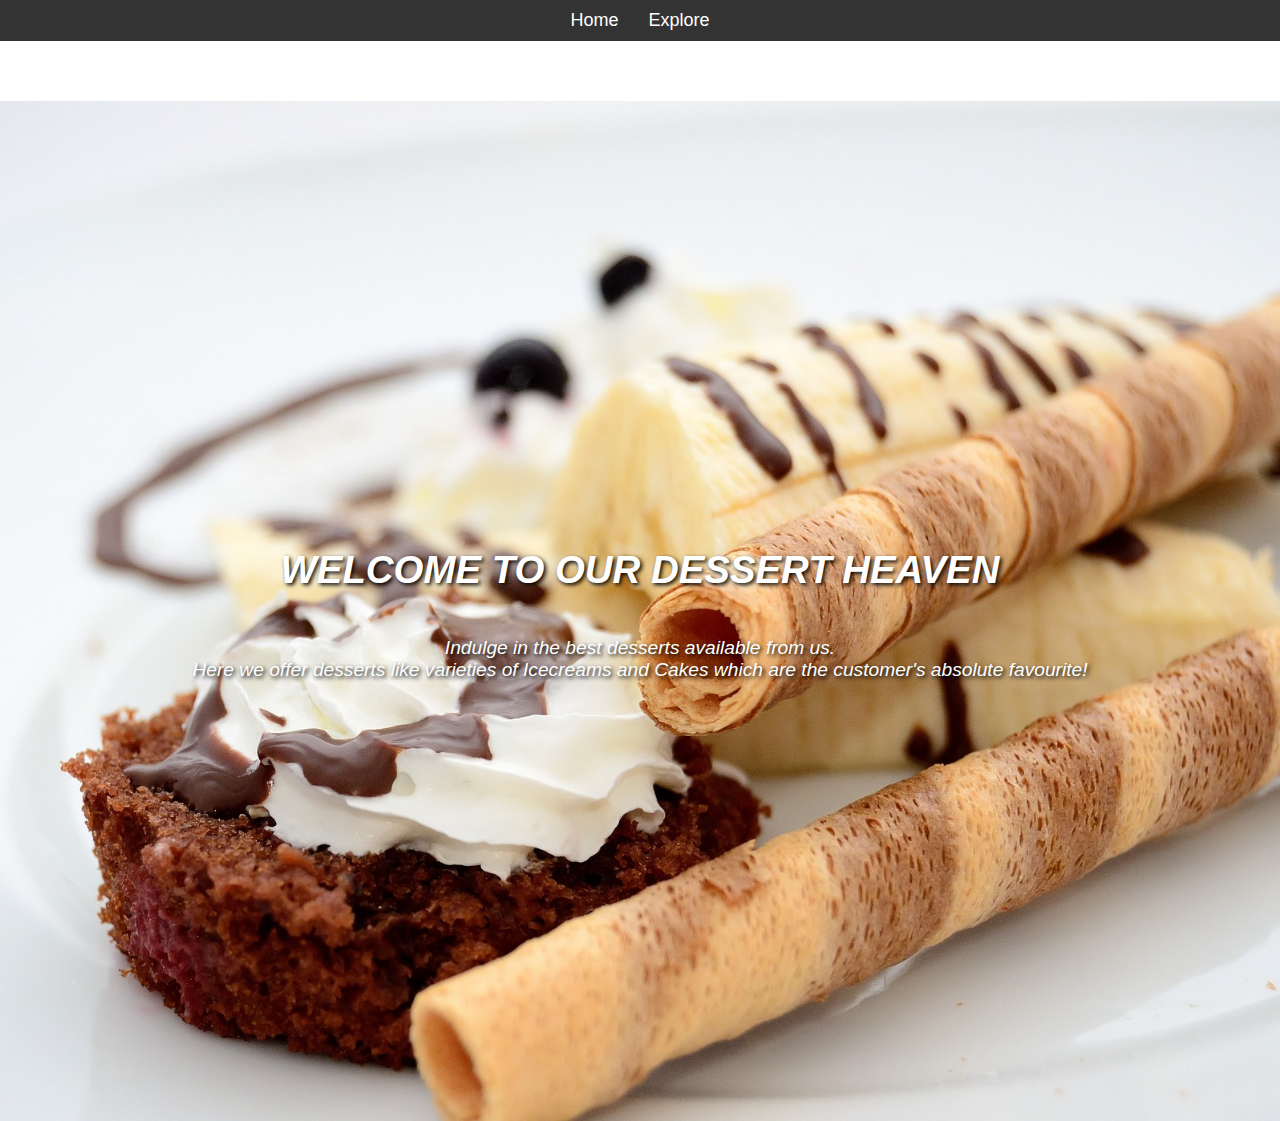
<file: index.html>
<!DOCTYPE html>
<html lang="en">
<head>
    <meta charset="UTF-8">
    <meta name="viewport" content="width=device-width, initial-scale=1.0">
    <title>Dessert Heaven</title>
    <link rel="stylesheet" href="styles.css">
</head>
<body>
    <nav id="navbar">
        <ul>
            <li><a href="index.html">Home</a></li>
            <li><a href="explore.html">Explore</a></li>
        </ul>
    </nav>
    <div id="content">
        <section id="home">
            <h1><i>WELCOME TO OUR DESSERT HEAVEN</i></h1>
            <p>Indulge in the best desserts available from us.</br>
                Here we offer desserts like varieties of Icecreams and Cakes which are the customer's absolute favourite!</p>

        </section>
    </div>
    <script src="script.js"></script>
</body>
</html>
</file>
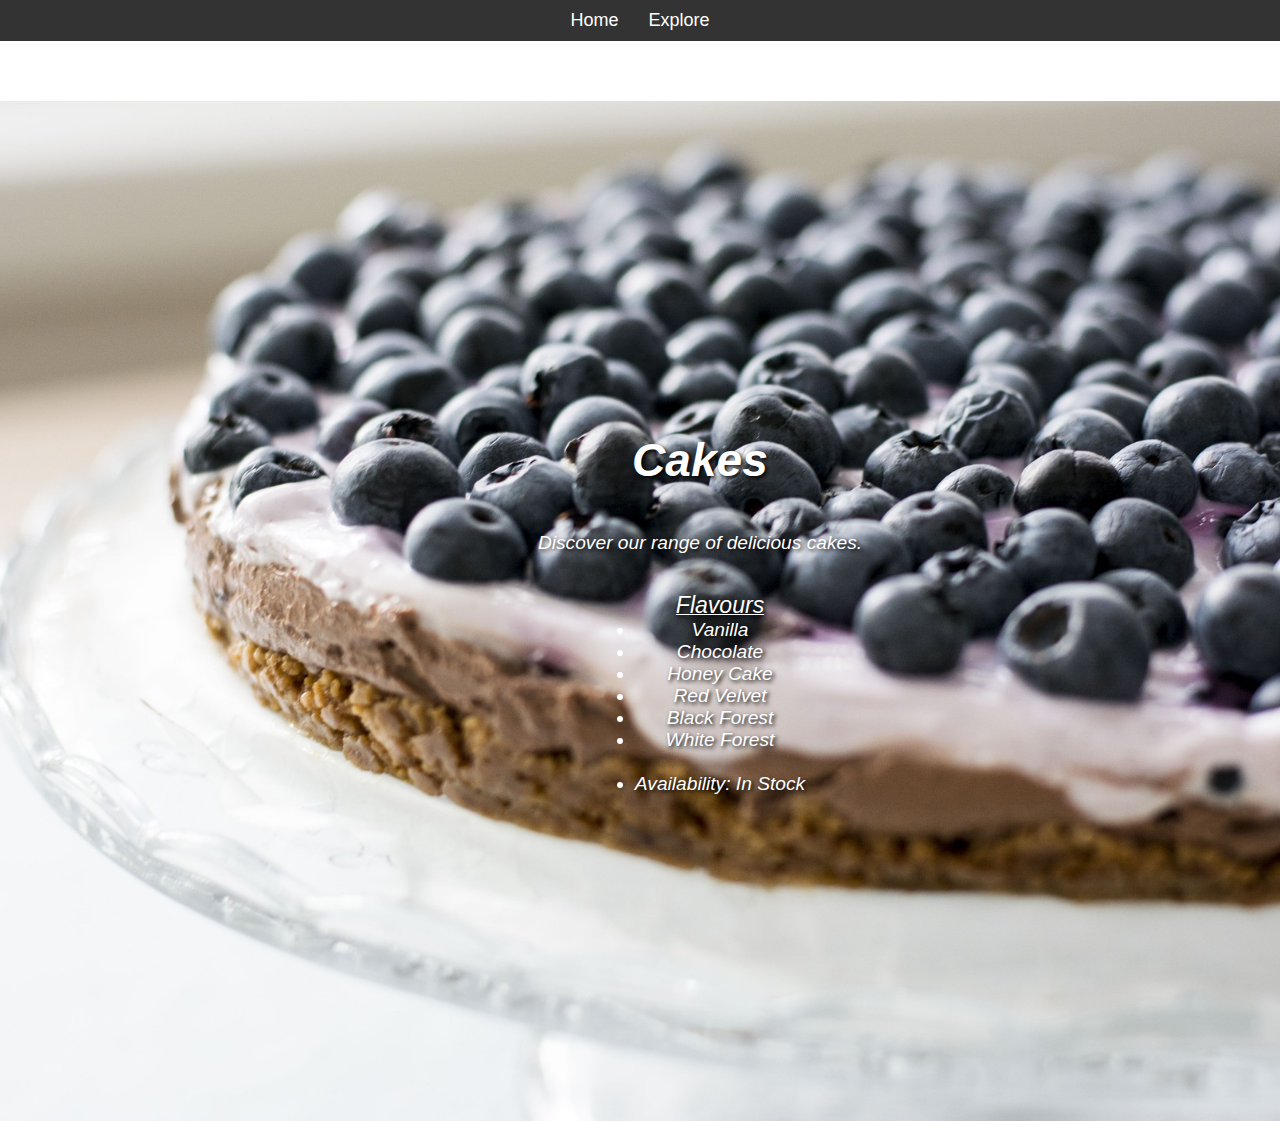
<file: cakes.html>
<!DOCTYPE html>
<html lang="en">
<head>
    <meta charset="UTF-8">
    <meta name="viewport" content="width=device-width, initial-scale=1.0">
    <title>Cakes</title>
    <link rel="stylesheet" href="styles.css">
</head>
<body>
    <nav id="navbar">
        <ul>
            <li><a href="index.html">Home</a></li>
            <li><a href="explore.html">Explore</a></li>
        </ul>
    </nav>
    <div id="content">
        <section id="cakes">
            <h1><big>Cakes</big></h1>
            <p>Discover our range of delicious cakes.</p>
            <ul>
                <u><big>Flavours</big></u><br>
                <li>Vanilla</li>
                <li>Chocolate</li>
                <li>Honey Cake</li>
                <li>Red Velvet</li>
                <li>Black Forest</li>
                <li>White Forest</li><br>

                <li>Availability: In Stock</li>
            </ul>
        </section>
    </div>
    <script src="script.js"></script>
</body>
</html>
</file>
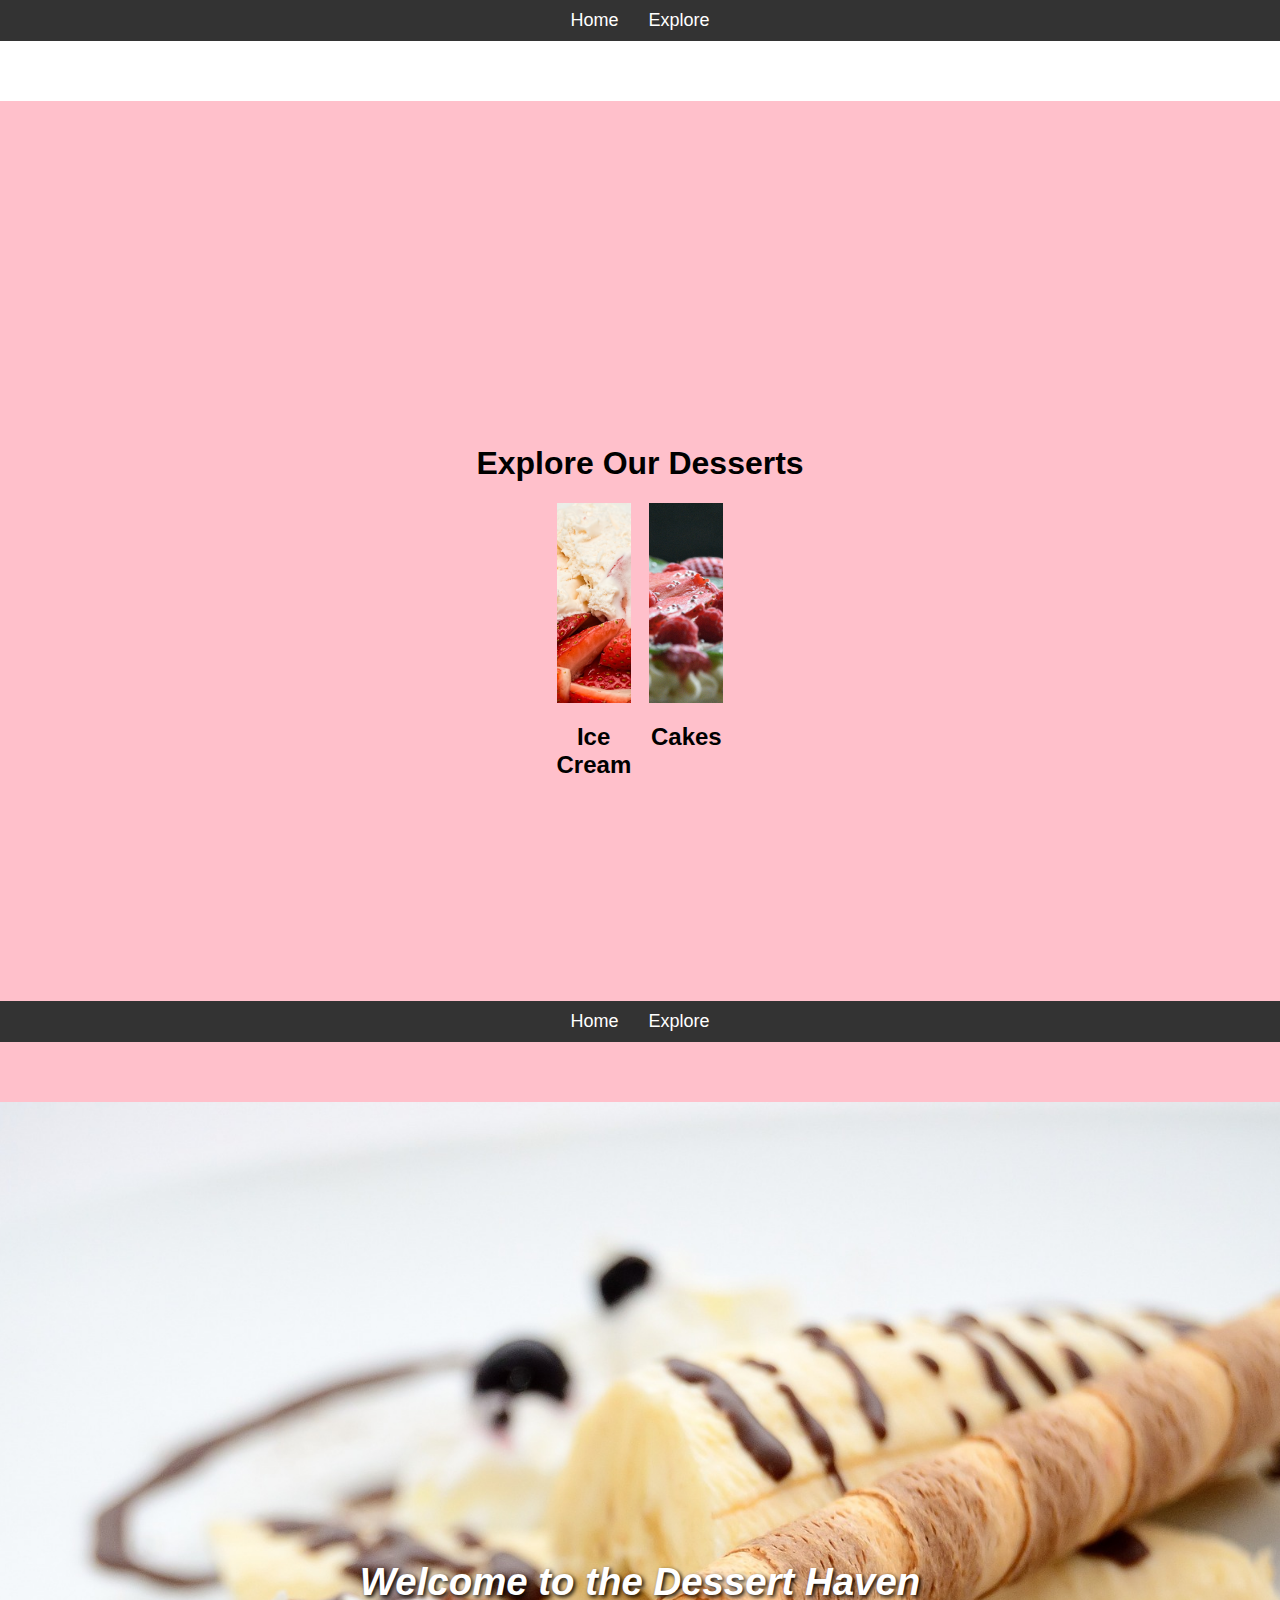
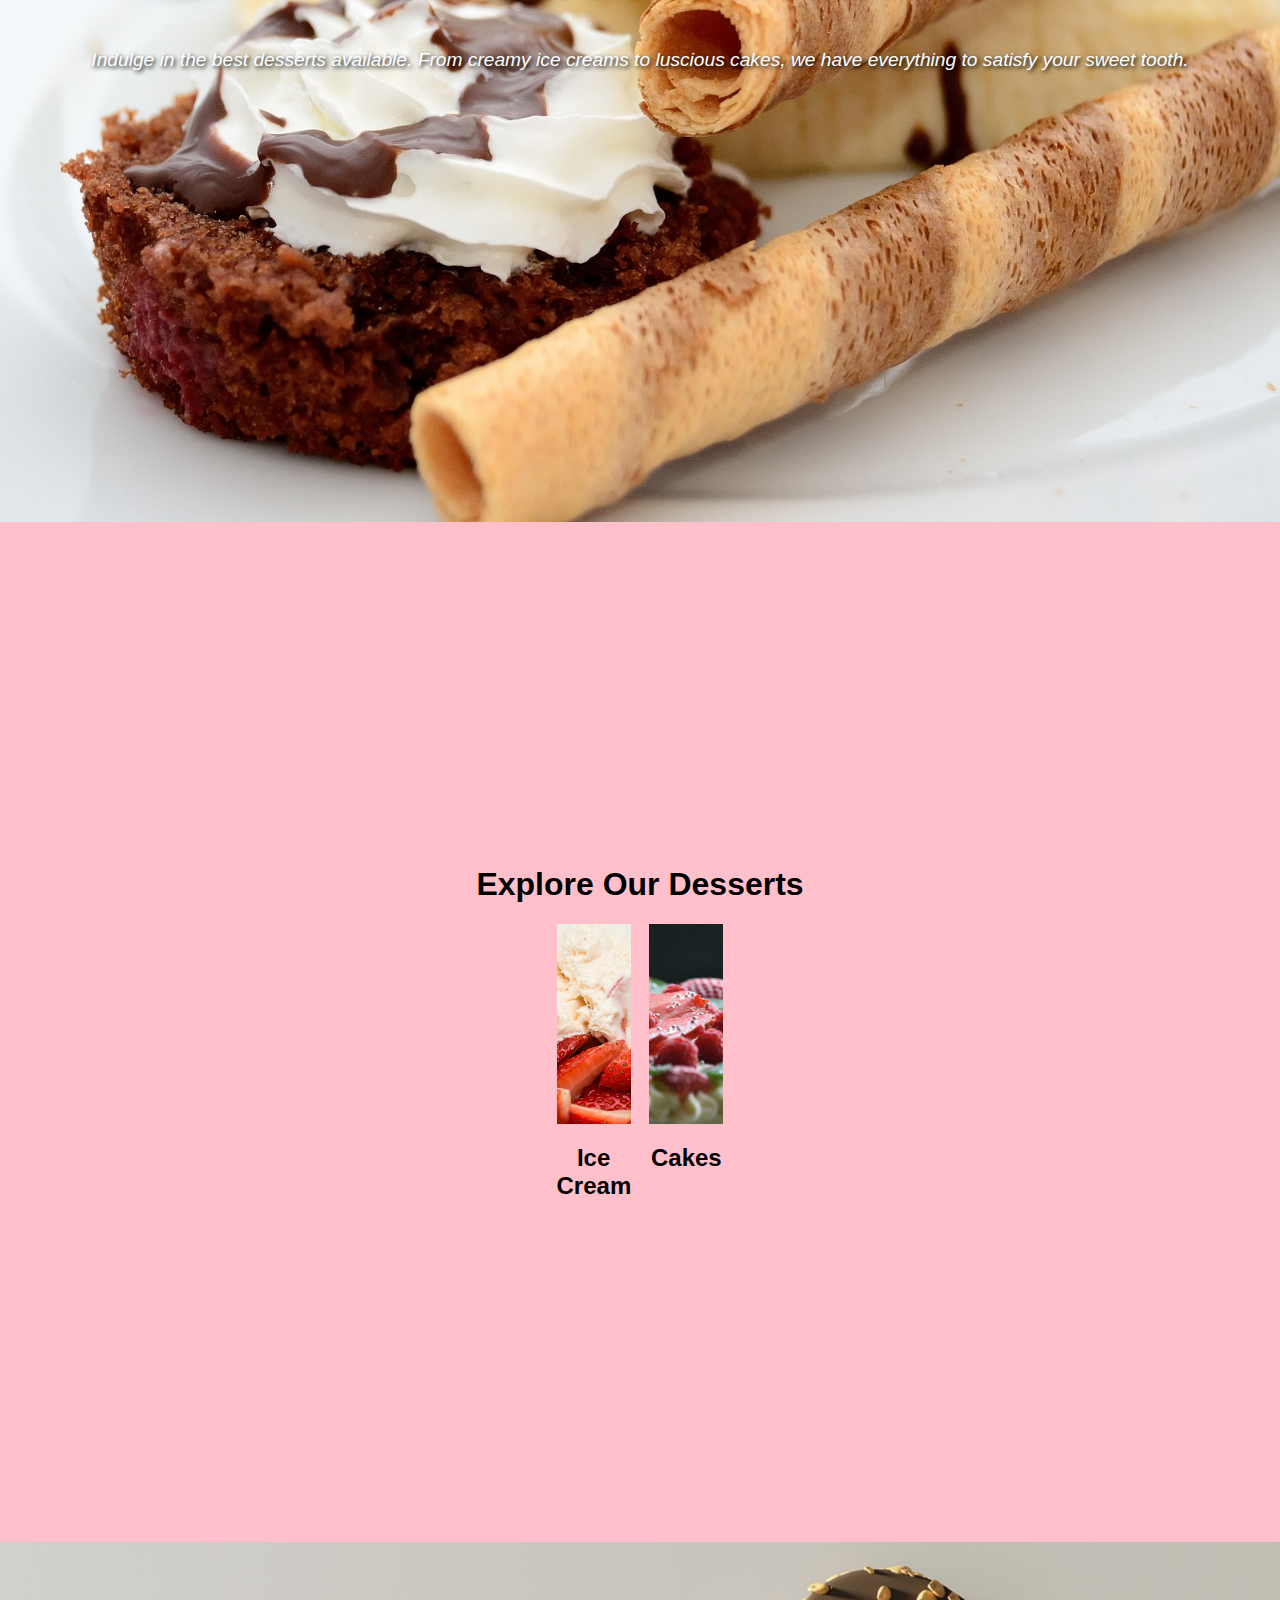
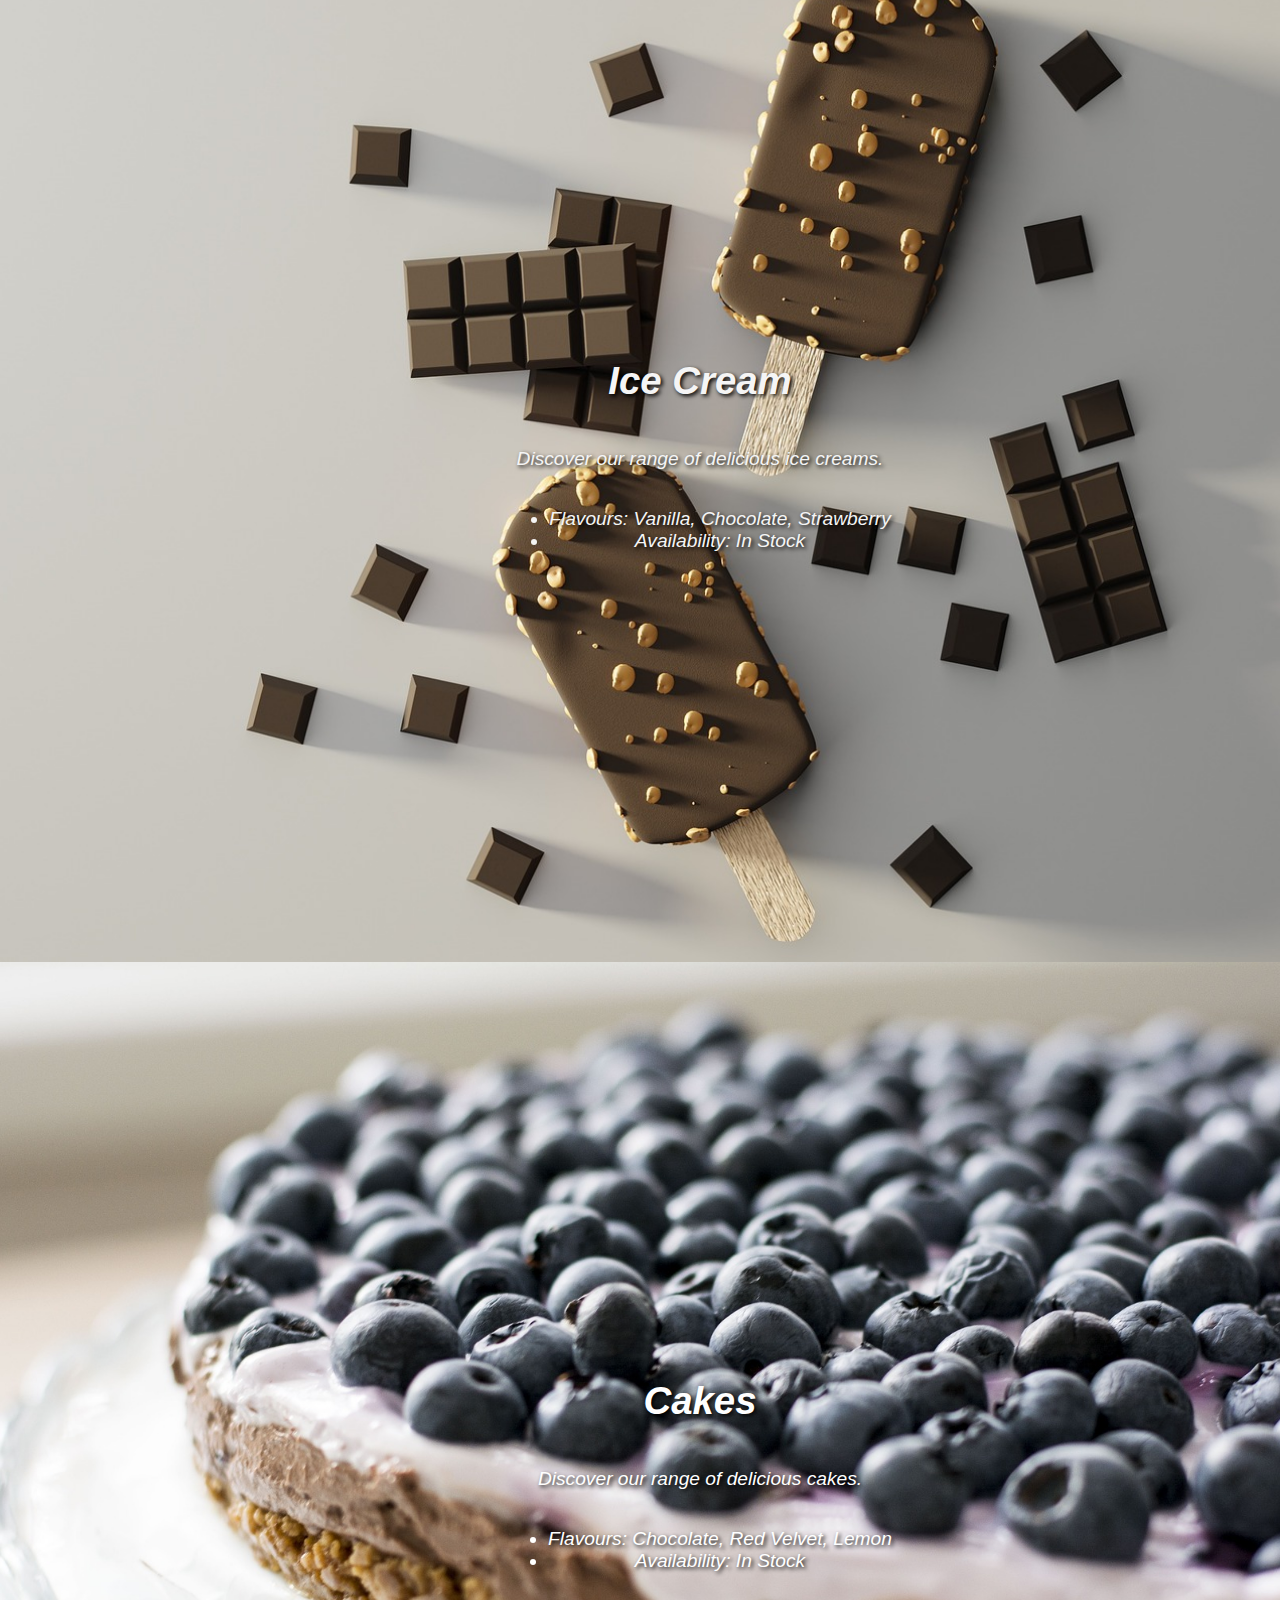
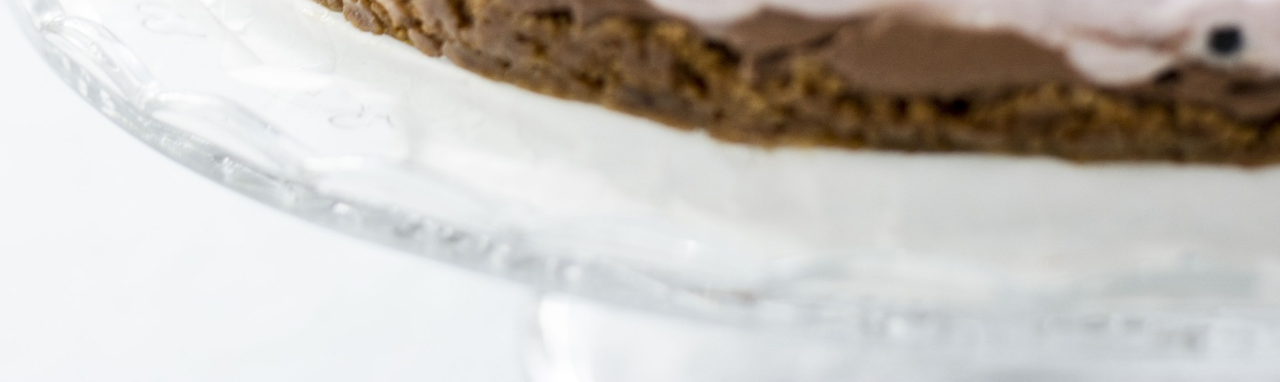
<file: explore.html>
<!DOCTYPE html>
<html lang="en">
<head>
    <meta charset="UTF-8">
    <meta name="viewport" content="width=device-width, initial-scale=1.0">
    <title>Explore Desserts</title>
    <link rel="stylesheet" href="styles.css">
</head>
<body>
    <nav id="navbar">
        <ul>
            <li><a href="index.html">Home</a></li>
            <li><a href="explore.html">Explore</a></li>
        </ul>
    </nav>
    <div id="content">
        <section id="explore">
            <h1>Explore Our Desserts</h1>
            <div class="explore-options">
                <a href="icecream.html" class="explore-item">
                    <div class="explore-image icecream"></div>
                    <h2>Ice Cream</h2>
                </a>
                <a href="cakes.html" class="explore-item">
                    <div class="explore-image cakes"></div>
                    <h2>Cakes</h2>
                </a>
            </div>
        </section>
    </div>
    <script src="script.js"></script>
</body>
</html>
<!--<!DOCTYPE html>
<html lang="en">
    <head>
        <meta charset="UTF-8">
        <meta name="viewport" content="width=device-width, initial-scale=1.0">
        <title>Explore Desserts</title>
        <link rel="stylesheet" href="styles.css">
    </head>
    <body>
        <nav id="navbar">
            <ul>
                <li><a href="index.html">Home</a></li>
                <li><a href="#" onclick="showSection('explore')">Explore</a></li>
            </ul>
        </nav>
        <div id="content">
            <section id="explore">
                <h1>Explore Our Desserts</h1>
                <div class="explore-options">
                    <a href="#" onclick="showSection('icecream')" class="explore-item">
                        <div class="explore-image icecream"></div>
                        <h2>Ice Cream</h2>
                    </a>
                    <a href="#" onclick="showSection('cakes')" class="explore-item">
                        <div class="explore-image cakes"></div>
                        <h2>Cakes</h2>
                    </a>
                </div>
            </section>
            <section id="icecream" class="hidden">
                <h1>Ice Cream</h1>
                <p>Discover our range of delicious ice creams.</p>
                <ul>
                    <li>Flavours: Vanilla, Chocolate, Strawberry</li>
                    <li>Availability: In Stock</li>
                </ul>
            </section>
            <section id="cakes" class="hidden">
                <h1>Cakes</h1>
                <p>Discover our range of delicious cakes.</p>
                <ul>
                    <li>Flavours: Chocolate, Red Velvet, Lemon</li>
                    <li>Availability: In Stock</li>
                </ul>
            </section>
        </div>
        <script src="script.js"></script>
    </body>
    </html>
-->
    <!--
<!DOCTYPE html>
<html lang="en">
<head>
    <meta charset="UTF-8">
    <meta name="viewport" content="width=device-width, initial-scale=1.0">
    <title>Explore Desserts</title>
    <link rel="stylesheet" href="styles.css">
</head>
<body>
    <nav id="navbar">
        <ul>
            <li><a href="index.html">Home</a></li>
            <li><a href="#" onclick="showSection('explore')">Explore</a></li>
        </ul>
    </nav>
    <div id="content">
        <section id="explore" class="visible">
            <h1>Explore Our Desserts</h1>
            <div class="explore-options">
                <a href="#" onclick="showModal('icecream-modal')" class="explore-item">
                    <div class="explore-image icecream"></div>
                    <h2>Ice Cream</h2>
                </a>
                <a href="#" onclick="showModal('cakes-modal')" class="explore-item">
                    <div class="explore-image cakes"></div>
                    <h2>Cakes</h2>
                </a>
            </div>
        </section>
    </div>

    <div id="icecream-modal" class="modal">
        <div class="modal-content">
            <span class="close" onclick="closeModal('icecream-modal')">&times;</span>
            <h1>Ice Cream</h1>
            <p>Discover our range of delicious ice creams.</p>
            <ul>
                <li>Flavours: Vanilla, Chocolate, Strawberry</li>
                <li>Availability: In Stock</li>
            </ul>
        </div>
    </div>

    <div id="cakes-modal" class="modal">
        <div class="modal-content">
            <span class="close" onclick="closeModal('cakes-modal')">&times;</span>
            <h1>Cakes</h1>
            <p>Discover our range of delicious cakes.</p>
            <ul>
                <li>Flavours: Chocolate, Red Velvet, Lemon</li>
                <li>Availability: In Stock</li>
            </ul>
        </div>
    </div>

    <script src="script.js"></script>
</body>
</html>
-->
<!DOCTYPE html>
<html lang="en">
<head>
    <meta charset="UTF-8">
    <meta name="viewport" content="width=device-width, initial-scale=1.0">
    <title>Explore Desserts</title>
    <link rel="stylesheet" href="styles.css">
</head>
<body>
    <nav id="navbar">
        <ul>
            <li><a href="index.html">Home</a></li>
            <li><a href="#" onclick="showSection('explore')">Explore</a></li>
        </ul>
    </nav>
    <div id="content">
        <section id="home" class="visible">
            <h1>Welcome to the Dessert Haven</h1>
            <p>Indulge in the best desserts available. From creamy ice creams to luscious cakes, we have everything to satisfy your sweet tooth.</p>
        </section>

        <section id="explore" class="hidden">
            <h1>Explore Our Desserts</h1>
            <div class="explore-options">
                <a href="#" onclick="showSection('icecream')" class="explore-item">
                    <div class="explore-image icecream"></div>
                    <h2>Ice Cream</h2>
                </a>
                <a href="#" onclick="showSection('cakes')" class="explore-item">
                    <div class="explore-image cakes"></div>
                    <h2>Cakes</h2>
                </a>
            </div>
        </section>

        <section id="icecream" class="hidden">
            <h1>Ice Cream</h1>
            <p>Discover our range of delicious ice creams.</p>
            <ul>
                <li>Flavours: Vanilla, Chocolate, Strawberry</li>
                <li>Availability: In Stock</li>
            </ul>
        </section>

        <section id="cakes" class="hidden">
            <h1>Cakes</h1>
            <p>Discover our range of delicious cakes.</p>
            <ul>
                <li>Flavours: Chocolate, Red Velvet, Lemon</li>
                <li>Availability: In Stock</li>
            </ul>
        </section>
    </div>
    <script src="script.js"></script>
</body>
</html>
</file>
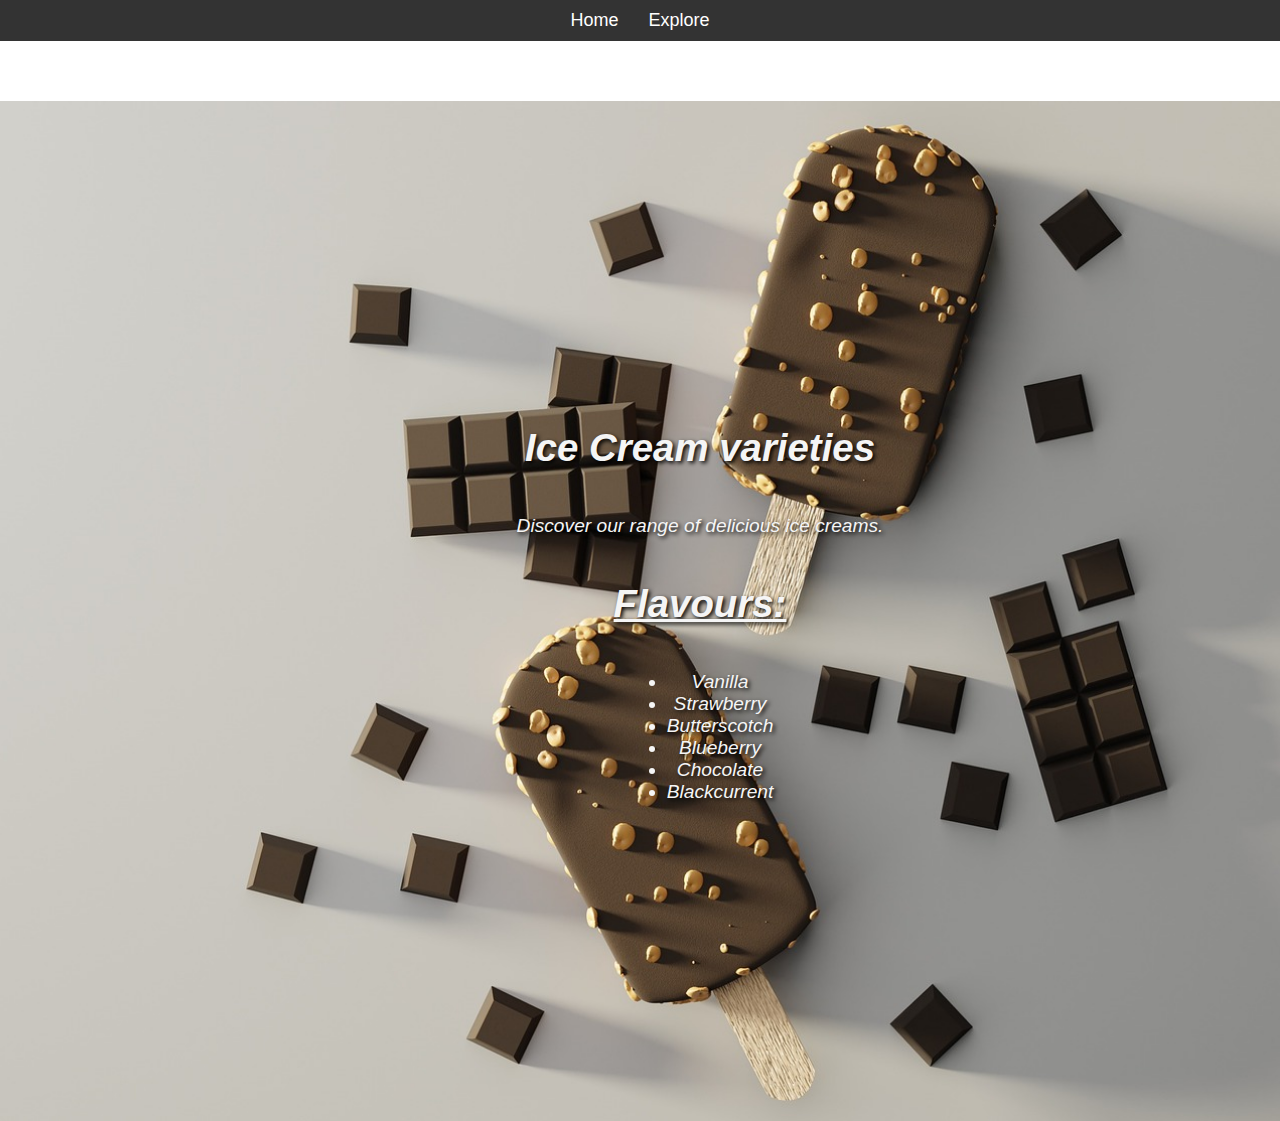
<file: icecream.html>
<!DOCTYPE html>
<html lang="en">
<head>
    <meta charset="UTF-8">
    <meta name="viewport" content="width=device-width, initial-scale=1.0">
    <title>Ice Cream</title>
    <link rel="stylesheet" href="styles.css">
</head>
<body>
    <nav id="navbar">
        <ul>
            <li><a href="index.html">Home</a></li>
            <li><a href="explore.html">Explore</a></li>
        </ul>
    </nav>
    <div id="content">
        <section id="icecream">
           <h1> <b>Ice Cream varieties</b></h1>
            <p>Discover our range of delicious ice creams.</p>
            
                <h1><u>Flavours:</u></h1>
                    <ul>
                       <li>Vanilla</li> 
                       <li>Strawberry</li> 
                       <li>Butterscotch</li> 
                       <li>Blueberry</li> 
                       <li>Chocolate</li> 
                       <li>Blackcurrent</li> 
                        
                    </ul>
                
            
            
        </section>
    </div>
    <script src="script.js"></script>
</body>
</html>
</file>
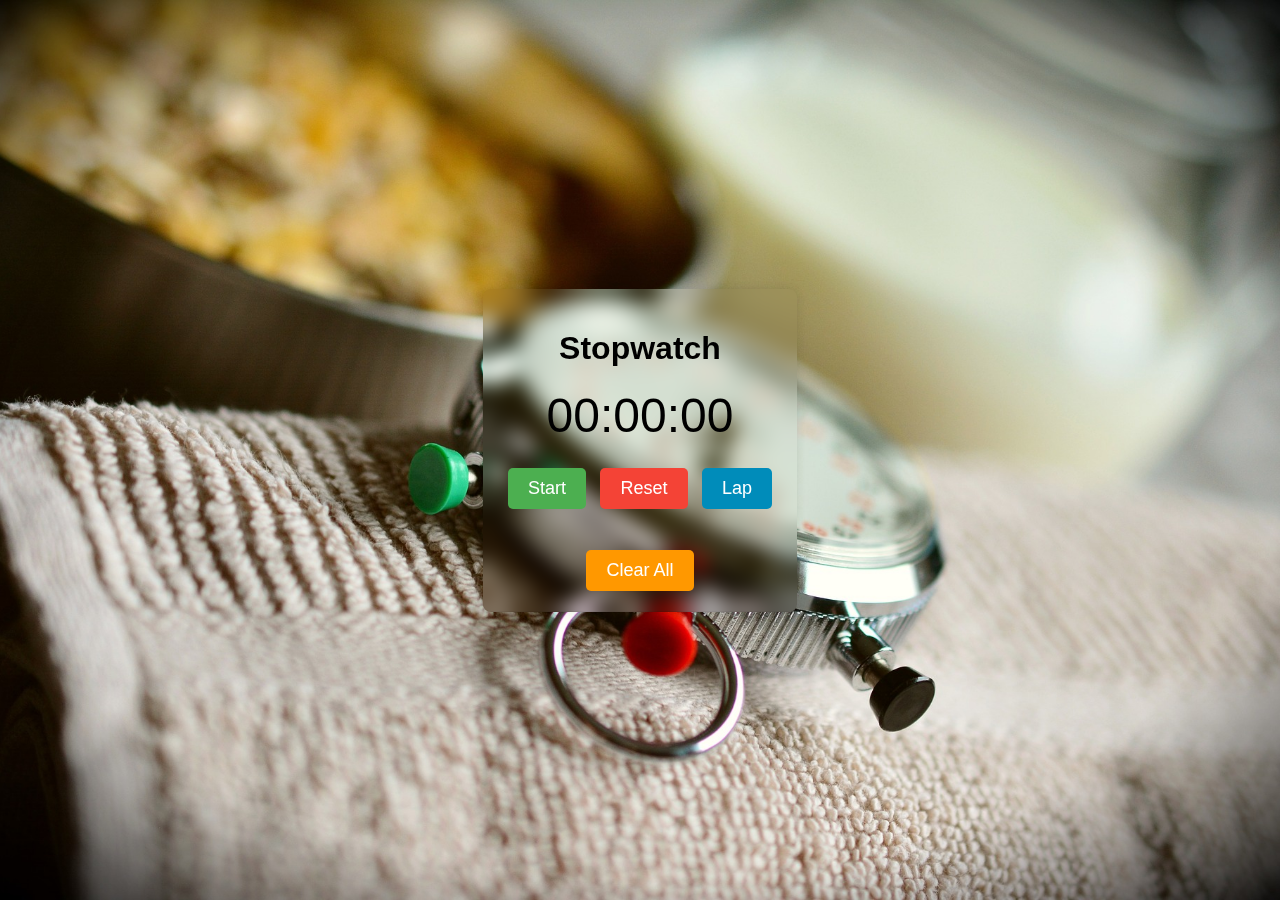
<file: stopw.html>
<!DOCTYPE html>
<html lang="en">
<head>
    <meta charset="UTF-8">
    <meta name="viewport" content="width=device-width, initial-scale=1.0">
    <title>Stopwatch Website</title>
    <link rel="stylesheet" href="stops.css">
</head>
<body>
    <div class="container">
        <h1>Stopwatch</h1>
        <div id="display">00:00:00</div>
        <div class="buttons">
            <button id="startStop">Start</button>
            <button id="reset">Reset</button>
            <button id="lap">Lap</button>
        </div>
        <ul id="laps"></ul>
        <button id="clearAll">Clear All</button>
    </div>
    <script src="script1.js"></script>
</body>
</html>
</file>
<file: styles.css>
body, html {
    margin: 0;
    padding: 0;
    font-family: Arial, sans-serif;
    height: 100%;
}

#navbar {
    position: sticky;
    top: 0;
    width: 100%;
    background-color: #333;
    padding: 10px 0;
    z-index: 1000;
    transition: background-color 0.3s;
}

#navbar ul {
    list-style: none;
    margin: 0;
    padding: 0;
    display: flex;
    justify-content: center;
}

#navbar ul li {
    margin: 0 15px;
}

#navbar ul li a {
    color: white;
    text-decoration: none;
    font-size: 18px;
    transition: color 0.3s;
}

#navbar ul li a:hover {
    color: yellow;
}

#content {
    padding-top: 60px;
    text-align: center;
    height: 100%;
}

section {
    padding: 60px;
    text-align: center;
    height: 100%;
    display: flex;
    flex-direction: column;
    justify-content: center;
    align-items: center;
}

#home {
    background: url('home.jpg') no-repeat center center/cover;
    color:white;
    min-height: 100vh;
    text-shadow: 2px 2px 4px #000000;
    font-style:italic;
    font-size:larger;
}

#explore {
    background-color: pink;

}

#icecream {
    background: url('icecream.jpg') no-repeat center center/cover;
    color: whitesmoke;
    min-height: 100vh;
    width: 100%;
    text-shadow: 2px 2px 4px #000000;
    font-style: italic;
    font-size: larger;
    
}

#cakes {
    background: url('blue.jpg') no-repeat center center/cover;
    color: white;
    min-height: 100vh;
    width: 100%;
    text-shadow: 2px 2px 4px #000000;
    font-style: italic;
    font-size: larger;
}

.explore-options {
    display: flex;
    justify-content: space-around;
}

.explore-item {
    width: 40%;
    text-decoration: none;
    color: black;
    text-align: center;
}

.explore-image {
    width: 100%;
    height: 200px;
    background-size: cover;
    background-position: center;
    margin-bottom: 10px;
}

.icecream {
    background-image: url('icecreams1.jpg');
}

.cakes {
    background-image: url('cakes1.jpg');
}
</file>
<file: stops.css>
body {
    font-family: Arial, sans-serif;
    display: flex;
    justify-content: center;
    align-items: center;
    height: 100vh;
    margin: 0;
    background-image: url('watch.jpg'); /* Add your background image URL here */
    background-size: cover;
    background-position: center;
    overflow: hidden; /* Prevents scrolling */
}

.container {
    text-align: center;
    background:grey(255, 255, 255, 0.8); /* Add semi-transparent background to container */
    padding: 20px;
    border-radius: 8px;
    box-shadow: 0 0 10px rgba(0, 0, 0, 0.1);
    backdrop-filter: blur(10px); /* Apply blur effect to the background image */
    -webkit-backdrop-filter: blur(10px); /* For Safari support */
}

#display {
    font-size: 48px;
    margin-bottom: 20px;
}

.buttons button {
    font-size: 18px;
    padding: 10px 20px;
    margin: 5px;
    border: none;
    border-radius: 5px;
    cursor: pointer;
}

#startStop {
    background-color: #4CAF50;
    color: white;
}

#reset {
    background-color: #f44336;
    color: white;
}

#lap {
    background-color: #008CBA;
    color: white;
}

#clearAll {
    font-size: 18px;
    padding: 10px 20px;
    margin-top: 20px;
    border: none;
    border-radius: 5px;
    cursor: pointer;
    background-color: #FF9800;
    color: white;
}

#laps {
    list-style-type: none;
    padding: 0;
}

#laps li {
    font-size: 18px;
    padding: 5px;
    border-bottom: 1px solid #ddd;
}
</file>
